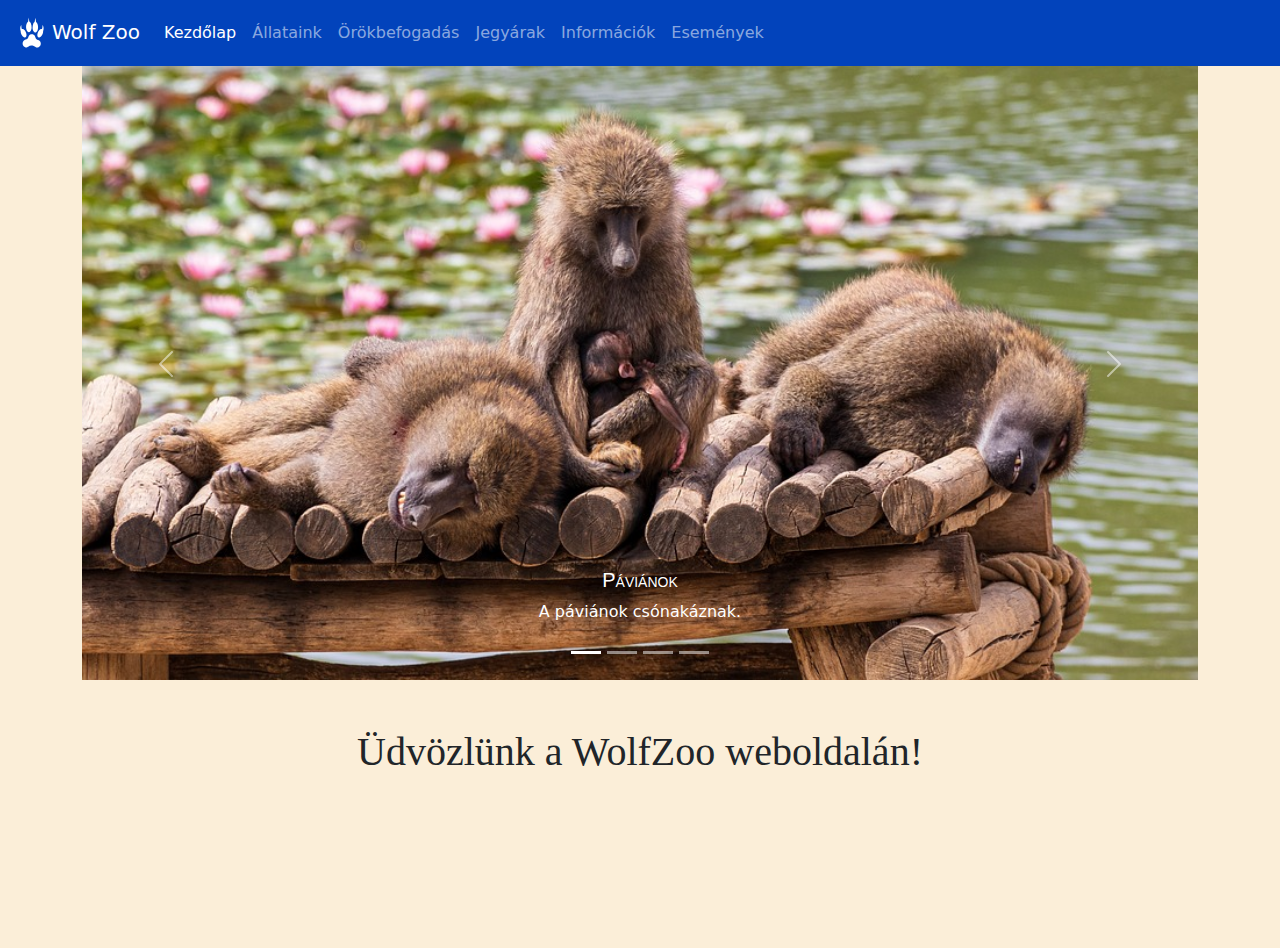
<file: index.html>
<!DOCTYPE html>
<html lang="hu">
<head>
    <meta charset="UTF-8">
    <meta http-equiv="X-UA-Compatible" content="IE=edge">
    <meta name="viewport" content="width=device-width, initial-scale=1.0">
    <link href="./css/bootstrap.min.css" rel="stylesheet">
    <link rel="stylesheet" href="./css/style.css">
    <style>
      body {
        background-color: #fbeed8;
      }
    </style>
    <title>Wolf Vadaspark</title>
</head>
<body id="home">
    <nav class="navbar navbar-expand-md navbar-dark fixed-top">
      <div class="container-fluid">
        <a class="navbar-brand" href="./index.html"> 
          <img src="./img/wolf.svg" alt="">Wolf Zoo</a>
            <button class="navbar-toggler" type="button" data-bs-toggle="collapse" data-bs-target="#navbarNav" aria-controls="navbarNav" aria-expanded="false" aria-label="Toggle navigation">
              <span class="navbar-toggler-icon"></span>
            </button>
          <div class="collapse navbar-collapse" id="navbarNav">
            <ul class="navbar-nav">
              <li class="nav-item">
                <a class="nav-link active" aria-current="page" href="./index.html">Kezdőlap</a>
              </li>
              <li class="nav-item">
                <a class="nav-link" href="./html/allataink.html">Állataink</a>
              </li>
              <li class="nav-item">
                <a class="nav-link" href="./php/orokbefogadas.php">Örökbefogadás</a>
              </li>
              <li class="nav-item">
                <a class="nav-link" href="./html/jegyarak.html">Jegyárak</a>
              </li>
              <li class="nav-item">
                <a class="nav-link" href="./php/infok.php" tabindex="-1" aria-disabled="true">Információk</a>
              </li>
              <li class="nav-item">
                <a class="nav-link" href="./html/esemenyek.html">Események</a>
              </li>
            </ul>
          </div>
      </div>
    </nav>

<main class="container">
  <div id="carouselExampleCaptions" class="carousel slide" data-bs-ride="carousel">
    <div class="carousel-indicators">
      <button type="button" data-bs-target="#carouselExampleCaptions" data-bs-slide-to="0" class="active" aria-current="true" aria-label="Slide 1"></button>
      <button type="button" data-bs-target="#carouselExampleCaptions" data-bs-slide-to="1" aria-label="Slide 2"></button>
      <button type="button" data-bs-target="#carouselExampleCaptions" data-bs-slide-to="2" aria-label="Slide 3"></button>
      <button type="button" data-bs-target="#carouselExampleCaptions" data-bs-slide-to="3" aria-label="Slide 4"></button>
    </div>
    <div class="carousel-inner mt-5">
      <div class="carousel-item active">
        <img src="./img/Carousel/baboons-4398922_960_720.jpg" class="d-block w-100" alt="...">
        <div class="carousel-caption d-none d-md-block">
          <h5>Páviánok</h5>
          <p>A páviánok csónakáznak.</p>
        </div>
      </div>
      <div class="carousel-item">
        <img src="./img/Carousel/penguin-6905568_960_720.jpg" class="d-block w-100" alt="...">
        <div class="carousel-caption d-none d-md-block">
          <h5>Pingvin</h5>
          <p>A pingvin élvezi az úszkálást.</p>
        </div>
      </div>
      <div class="carousel-item">
        <img src="./img/Carousel/panda-3508153_1280.jpg" class="d-block w-100" alt="...">
        <div class="carousel-caption d-none d-md-block">
          <h5>Vörös panda</h5>
          <p>A vörös panda figyeli az látogatókat.</p>
        </div>
      </div>
      <div class="carousel-item">
        <img src="./img/Carousel/panda-4421395_960_720.jpg" class="d-block w-100" alt="...">
        <div class="carousel-caption d-none d-md-block">
          <h5>Panda</h5>
          <p>A panda lakomázik.</p>
        </div>
      </div>
    </div>
    <button class="carousel-control-prev" type="button" data-bs-target="#carouselExampleCaptions" data-bs-slide="prev">
      <span class="carousel-control-prev-icon" aria-hidden="true"></span>
      <span class="visually-hidden">Previous</span>
    </button>
    <button class="carousel-control-next" type="button" data-bs-target="#carouselExampleCaptions" data-bs-slide="next">
      <span class="carousel-control-next-icon" aria-hidden="true"></span>
      <span class="visually-hidden">Next</span>
    </button>
  </div>

  <h1 class="mt-5">Üdvözlünk a WolfZoo weboldalán!</h1>
</main>

<script src="./js/bootstrap.min.js"></script>
</body>
</html>
</file>
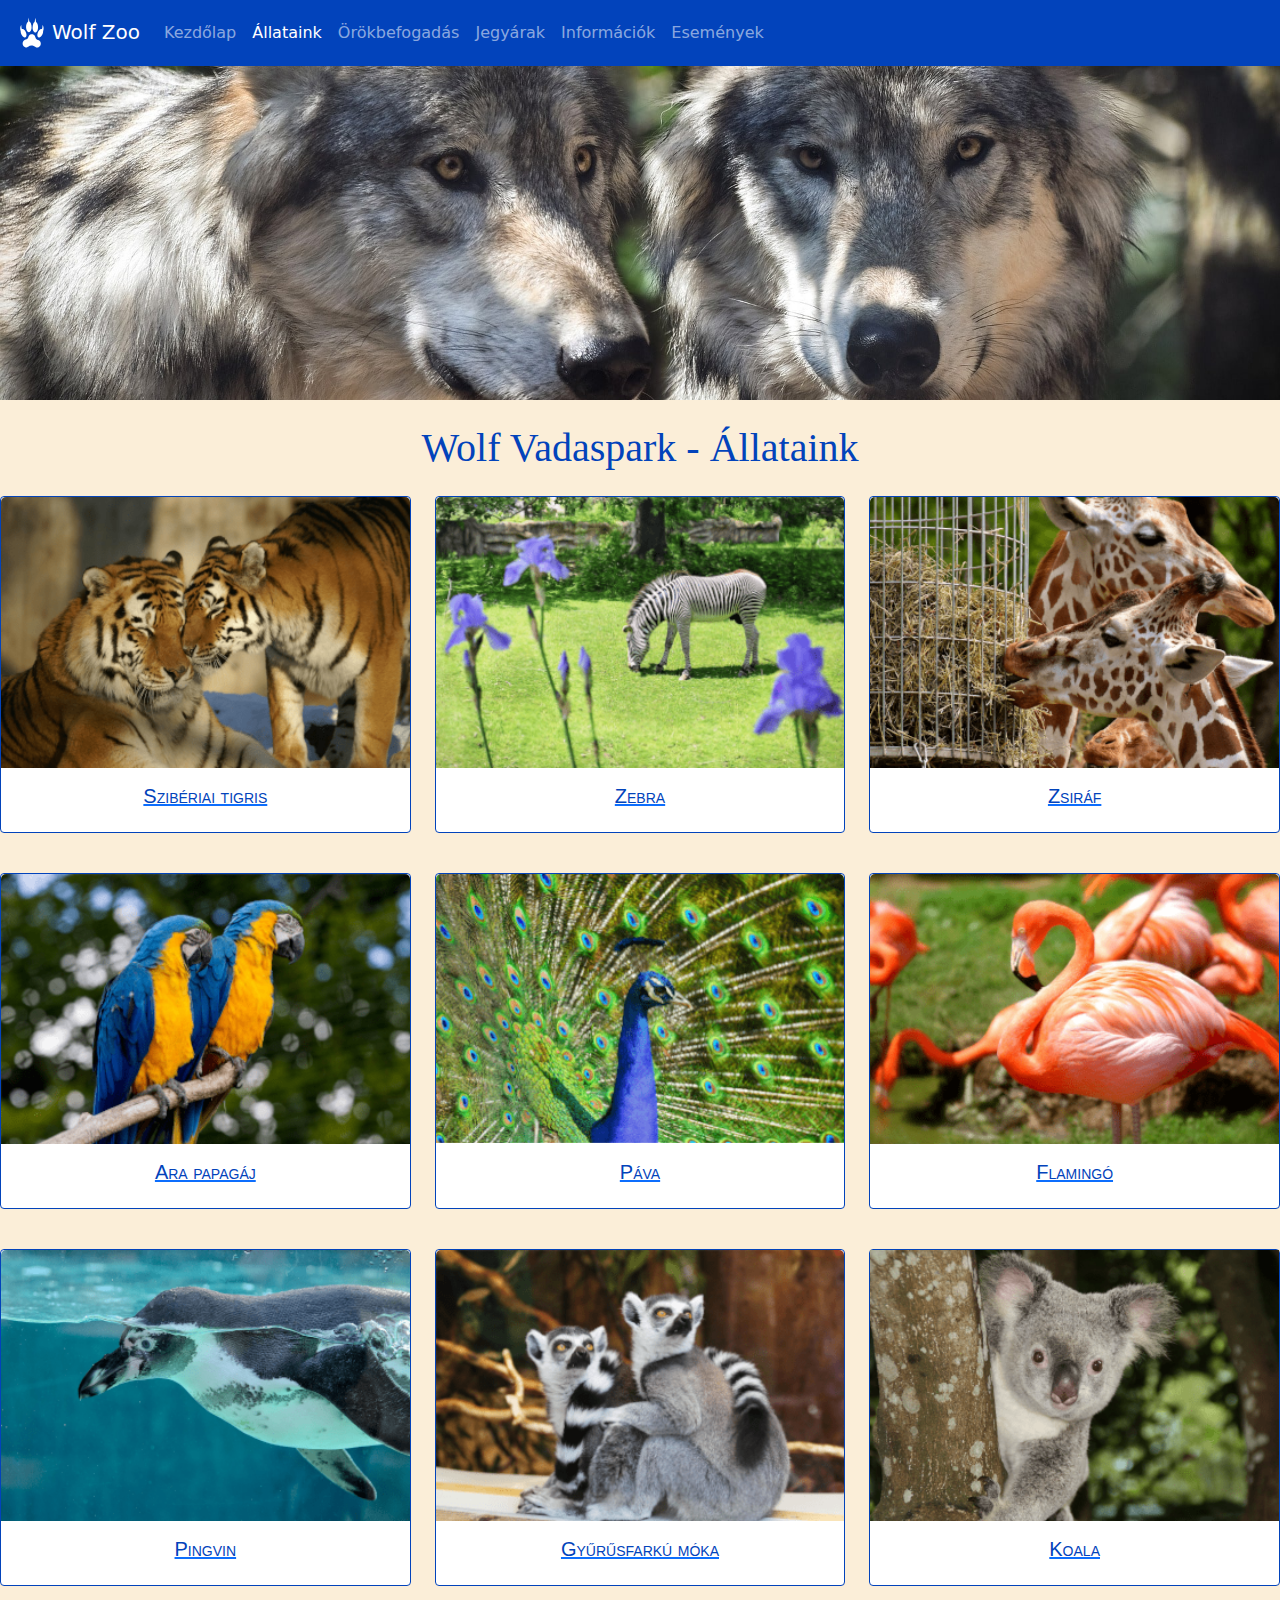
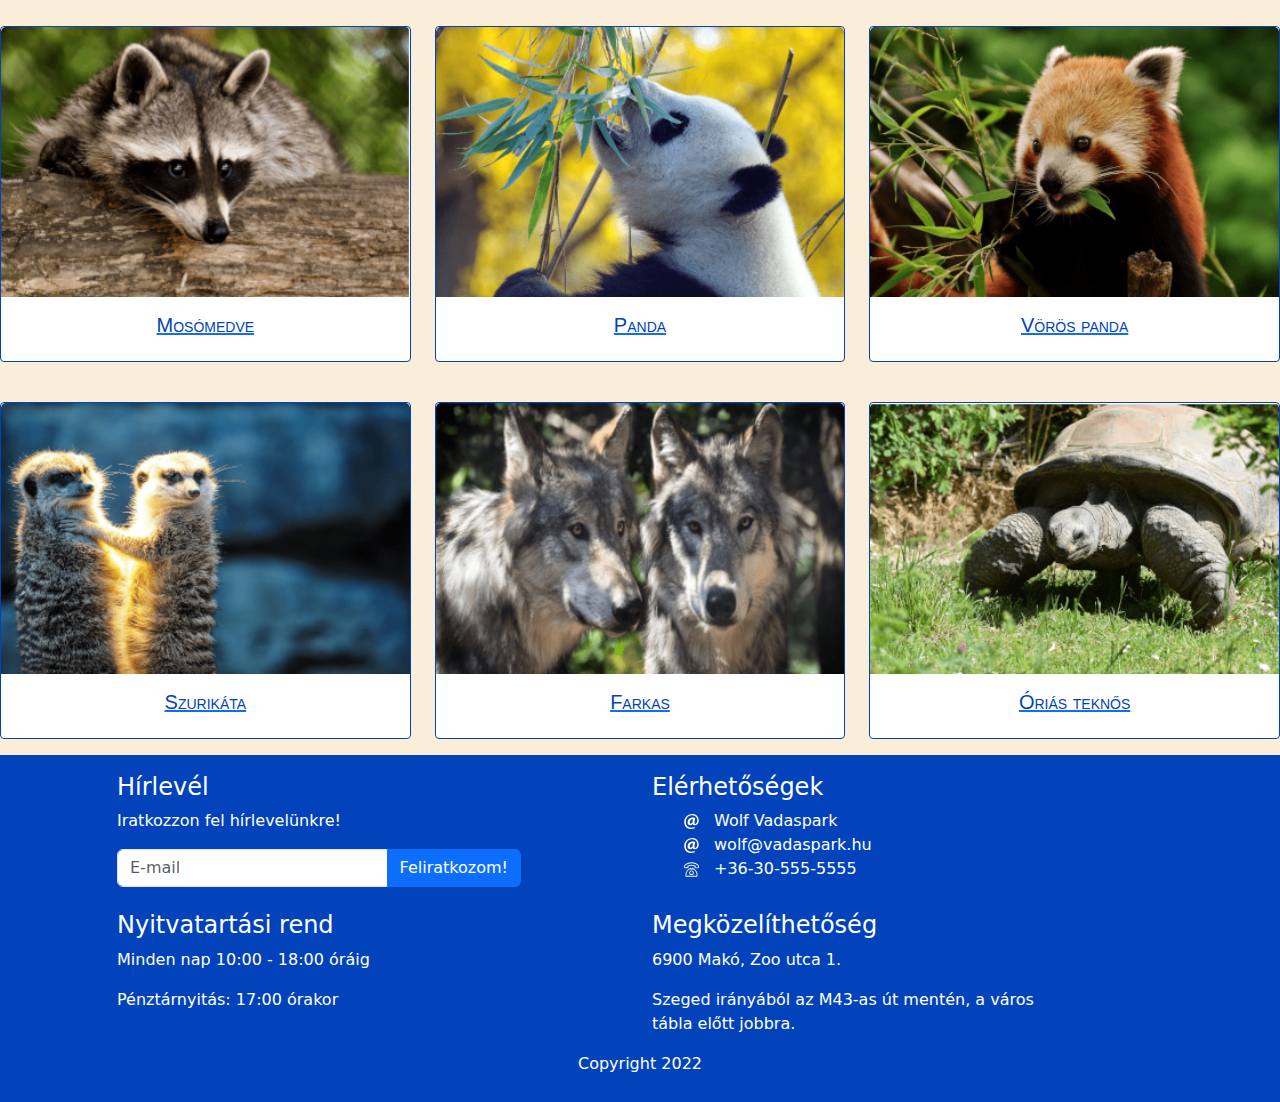
<file: html/allataink.html>
<!DOCTYPE html>
<html lang="hu">
<head>
    <meta charset="UTF-8">
    <meta http-equiv="X-UA-Compatible" content="IE=edge">
    <meta name="viewport" content="width=device-width, initial-scale=1.0">
    <link href="../css/bootstrap.min.css" rel="stylesheet">
    <link rel="stylesheet" href="../css/style.css">
    <title>Wolf Vadaspark - Állataink</title>
</head>
<body>
    <nav class="navbar navbar-expand-md navbar-dark fixed-top">
        <div class="container-fluid">
          <a class="navbar-brand" href="../index.html"> 
              <img src="../img/wolf.svg" alt="">Wolf Zoo</a>
              <button class="navbar-toggler" type="button" data-bs-toggle="collapse" data-bs-target="#navbarNav" aria-controls="navbarNav" aria-expanded="false" aria-label="Toggle navigation">
                <span class="navbar-toggler-icon"></span>
              </button>
          <div class="collapse navbar-collapse" id="navbarNav">
            <ul class="navbar-nav">
              <li class="nav-item">
                <a class="nav-link" aria-current="page" href="../index.html">Kezdőlap</a>
              </li>
              <li class="nav-item">
                <a class="nav-link active" href="../html/allataink.html">Állataink</a>
              </li>
              <li class="nav-item">
                <a class="nav-link" href="../php/orokbefogadas.php">Örökbefogadás
                </a>
              </li>
              <li class="nav-item">
                <a class="nav-link" href="../html/jegyarak.html">Jegyárak</a>
              </li>
              <li class="nav-item">
                <a class="nav-link" href="../php/infok.php" tabindex="-1" aria-disabled="true">Információk</a>
              </li>
              <li class="nav-item">
                <a class="nav-link" href="../html/esemenyek.html">Események</a>
              </li>
            </ul>
          </div>
        </div>
      </nav>

<header>
    
</header>


    <div class="container">
        <div class="row">
            <h1 class="my-4">Wolf Vadaspark - Állataink</h6>
        </div>
    </div>

    <div class="row row-cols-1 row-cols-md-3 g-4">
      <div class="col">
        <a href="" data-bs-toggle="modal" data-bs-target="#tigrisModal">
      <div class="card">
         
        <img src="../img/tigris.png" class="card-img-top" alt="Szibériai szöcske">
        <div class="card-body">
          <h5 class="card-title">Szibériai tigris</h5>
        </div>
      </div>
    </a>
    </div> 
      
      
      <div class="col">
            <a href="" data-bs-toggle="modal" data-bs-target="#exampleModal">
          <div class="card">
            <img src="../img/zebra.png" class="card-img-top" alt="Zebra">
            <div class="card-body">
              <h5 class="card-title">Zebra</h5>
           
            </div>
          </div>
            </a>
        </div>
        <div class="col">
            <a href="" data-bs-toggle="modal" data-bs-target="#exampleModal">
          <div class="card">
             
            <img src="../img/zsiraf.png" class="card-img-top" alt="Zsiráf">
            <div class="card-body">
              <h5 class="card-title">Zsiráf</h5>
             
            </div>
          </div>
        </a>
        </div>
        <div class="col">
            <a href="" data-bs-toggle="modal" data-bs-target="#exampleModal">
          <div class="card">
             
            <img src="../img/ara.png" class="card-img-top" alt="Ara papagáj">
            <div class="card-body">
              <h5 class="card-title">Ara papagáj</h5>
            </div>
          </div>
        </a>
        </div>
        <div class="col">
            <a href="" data-bs-toggle="modal" data-bs-target="#exampleModal">
          <div class="card">
             
            <img src="../img/pava.png" class="card-img-top" alt="Páva">
            <div class="card-body">
              <h5 class="card-title">Páva</h5>
             
            </div>
          </div>
        </a>
        </div>

        <div class="col">
          <a href="" data-bs-toggle="modal" data-bs-target="#exampleModal">
        <div class="card">
          <img src="../img/flamingo.png" class="card-img-top" alt="Flamingó">
          <div class="card-body">
            <h5 class="card-title">Flamingó</h5>
         
          </div>
        </div>
          </a>
      </div>

        <div class="col">
          <a href="" data-bs-toggle="modal" data-bs-target="#exampleModal">
        <div class="card">
           
          <img src="../img/pingvin.png" class="card-img-top" alt="Pingvin">
          <div class="card-body">
            <h5 class="card-title">Pingvin</h5>
           
          </div>
        </div>
      </a>
      </div>

      <div class="col">
        <a href="" data-bs-toggle="modal" data-bs-target="#exampleModal">
      <div class="card">
         
        <img src="../img/gyurusfarkumaki.png" class="card-img-top" alt="Gyűrűsfarkú miki">
        <div class="card-body">
          <h5 class="card-title">Gyűrűsfarkú móka</h5>
         
        </div>
      </div>
    </a>
    </div>

    <div class="col">
      <a href="" data-bs-toggle="modal" data-bs-target="#exampleModal">
    <div class="card">
       
      <img src="../img/koala.png" class=card-img-top" alt="Koala">
      <div class="card-body">
        <h5 class="card-title">Koala</h5>
       
      </div>
    </div>
  </a>
  </div>

  <div class="col">
    <a href="" data-bs-toggle="modal" data-bs-target="#exampleModal">
  <div class="card">
     
    <img src="../img/mosomedve.png" class="card-img-top" alt="Mosópanda">
    <div class="card-body">
      <h5 class="card-title">Mosómedve</h5>
     
    </div>
  </div>
</a>
</div>

<div class="col">
  <a href="" data-bs-toggle="modal" data-bs-target="#exampleModal">
<div class="card">
   
  <img src="../img/panda.png" class="card-img-top" alt="Panda">
  <div class="card-body">
    <h5 class="card-title">Panda</h5>
   
  </div>
</div>
</a>
</div>

<div class="col">
  <a href="" data-bs-toggle="modal" data-bs-target="#exampleModal">
<div class="card">
   
  <img src="../img/vorospanda1.png" class="card-img-top" alt="Vörös panda">
  <div class="card-body">
    <h5 class="card-title">Vörös panda</h5>
   
  </div>
</div>
</a>
</div>

<div class="col">
  <a href="" data-bs-toggle="modal" data-bs-target="#exampleModal">
<div class="card">
   
  <img src="../img/szurikata.png" class="card-img-top" alt="Szurikáta">
  <div class="card-body">
    <h5 class="card-title">Szurikáta</h5>
   
  </div>
</div>
</a>
</div>

<div class="col">
  <a href="" data-bs-toggle="modal" data-bs-target="#exampleModal">
<div class="card">
   
  <img src="../img/farkas.png" class="card-img-top" alt="Farkas">
  <div class="card-body">
    <h5 class="card-title">Farkas</h5>
   
  </div>
</div>
</a>
</div>

<div class="col">
  <a href="" data-bs-toggle="modal" data-bs-target="#exampleModal">
<div class="card">
   
  <img src="../img/oriasteknos.png" class="card-img-top" alt="Óriás teknős">
  <div class="card-body">
    <h5 class="card-title">Óriás teknős</h5>
   
  </div>
</div>
</a>
</div>

</div>
    
   
  <!-- Modal -->
  <div class="modal fade" id="tigrisModal" tabindex="-1" aria-labelledby="exampleModalLabel" aria-hidden="true">
    <div class="modal-dialog modal-xl">
      <div class="modal-content">
        <div class="modal-header">
          <h5 class="modal-title" id="exampleModalLabel">Szibériai tigris</h5>
          <button type="button" class="btn-close" data-bs-dismiss="modal" aria-label="Close"></button>
        </div>
        <div class="modal-body">
          <div class="container-fluid">
            <div class="row">
              <div class="col-sm-4">
                <img src="../img/tigris.png" alt="Szibériai tigris" class="img-fluid">
              </div>
              <div class="col-sm-8">
                <h2>Jellemzői:</h2>
                <p>Lorem ipsum dolor sit amet consectetur adipisicing elit. Non libero consequatur, fugiat dolore voluptatum provident at. Commodi ad reiciendis quibusdam magnam illum exercitationem provident magni mollitia expedita? Culpa, autem omnis.</p>
                <p>Quis aliquam inventore deleniti optio iure necessitatibus molestiae, quaerat accusamus! Nulla nihil ex, doloribus aliquid in maxime iste tempore molestias tenetur minima eos amet quaerat officiis debitis tempora id voluptatibus!</p>
              </div>
            </div>
          </div>
          
          
        

        </div>
        <div class="modal-footer">
          <button type="button" class="btn btn-primary" data-bs-dismiss="modal">Bezárás</button>
         
        </div>
      </div>
    </div>
  </div>   

<footer>
<div class="row">
        
<div class="col-md-6 col-lg-4 offset-lg-1 mt-2">
<h4>Hírlevél</h4>
<p>Iratkozzon fel hírlevelünkre!</p>
    
   
<form action="">
  <div class="input-group mb-3">
    <input type="text" id="email" class="form-control" placeholder="E-mail" aria-label="E-mail" aria-describedby="button-addon2">
    <button class="btn btn-primary" type="button" id="button-addon2" onclick="feliratkozas();">Feliratkozom!</button>
  </div> 
</form>
</div>

<div class="col-md-6 col-lg-4 offset-lg-1 mt-2">
  <h4>Elérhetőségek</h4>
  <ul>
      <li><img src="../img/email.svg" alt="">Wolf Vadaspark</li>
      <li><img src="../img/email.svg" alt="">wolf@vadaspark.hu</li>
      <li><img src="../img/telephone.svg" alt="">+36-30-555-5555</li>
  </ul>
</div>


<div class="col-md-6 col-lg-4 offset-lg-1 mt-2">
  <h4>Nyitvatartási rend</h4>
  <p>Minden nap 10:00 - 18:00 óráig</p>
  <p>Pénztárnyitás: 17:00 órakor</p>
</div>

<div class="col-md-6 col-lg-4 offset-lg-1 mt-2">
  <h4>Megközelíthetőség</h4>
  <p>6900 Makó, Zoo utca 1.</p>
  <p>Szeged irányából az M43-as út mentén, a város tábla előtt jobbra.</p>
</div>

<div class="col-12 text-center pb-3">Copyright 2022</div>
</div>

</footer>

<script src="../js/bootstrap.min.js"></script>


<script>
function feliratkozas(){
let email=document.getElementById('email').value;
if(email == ""){
  alert("A mező kitöltése kötelező!");
}
else {
  alert("Sikeresen feliratkozott! Köszönjük!");
}

}
</script>

</body>
</html>
</file>
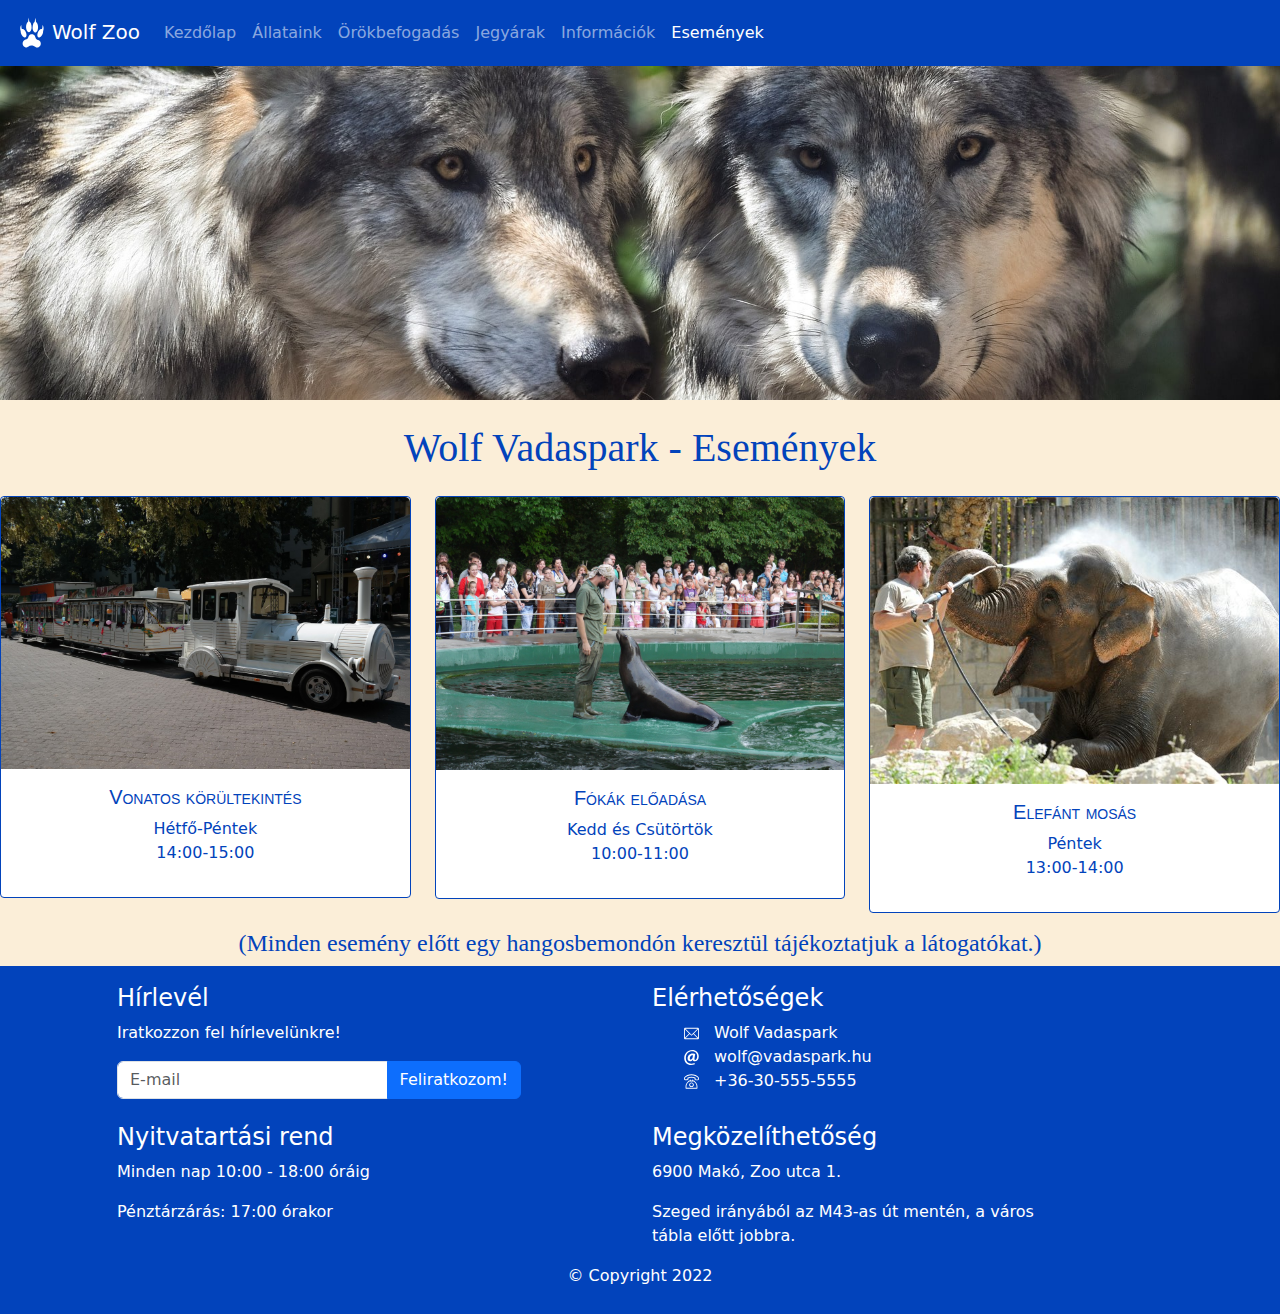
<file: html/esemenyek.html>
<!DOCTYPE html>
<html lang="hu">
<head>
    <meta charset="UTF-8">
    <meta http-equiv="X-UA-Compatible" content="IE=edge">
    <meta name="viewport" content="width=device-width, initial-scale=1.0">
    <link href="../css/bootstrap.min.css" rel="stylesheet">
    <link rel="stylesheet" href="../css/style.css">
    <title>Wolf Vadaspark - Jegyárak</title>
</head>
<body>
    <nav class="navbar navbar-expand-md navbar-dark fixed-top">
        <div class="container-fluid">
          <a class="navbar-brand" href="../index.html"> 
              <img src="../img/wolf.svg" alt="">Wolf Zoo</a>
              <button class="navbar-toggler" type="button" data-bs-toggle="collapse" data-bs-target="#navbarNav" aria-controls="navbarNav" aria-expanded="false" aria-label="Toggle navigation">
                <span class="navbar-toggler-icon"></span>
              </button>
          <div class="collapse navbar-collapse" id="navbarNav">
            <ul class="navbar-nav">
              <li class="nav-item">
                <a class="nav-link" aria-current="page" href="../index.html">Kezdőlap</a>
              </li>
              <li class="nav-item">
                <a class="nav-link" href="../html/allataink.html">Állataink</a>
              </li>
              <li class="nav-item">
                <a class="nav-link" href="../php/orokbefogadas.php">Örökbefogadás</a>
              </li>
              <li class="nav-item">
                <a class="nav-link" href="../html/jegyarak.html">Jegyárak</a>
              </li>
              <li class="nav-item">
                <a class="nav-link" href="../php/infok.php" tabindex="-1" aria-disabled="true">Információk</a>
              </li>
              <li class="nav-item">
                <a class="nav-link active" href="./html/esemenyek.html">Események</a>
              </li>
            </ul>
          </div>
        </div>
      </nav>

<header>
   
</header>

<div class="container">
    <div class="row">
        <h1 class="my-4">Wolf Vadaspark - Események</h1>
    </div>
</div>


<div class="row row-cols-1 row-cols-md-3 g-4">

    <div class="col">
      <div class="card">
        <img src="../img/varosnezo-kisvonat.jpg" class="card-img-top" alt="Családi jegy 2+1">
        <div class="card-body text-center">
          <h5 class="card-title">Vonatos körültekintés</h5>
          <p>Hétfő-Péntek <br> 14:00-15:00</p>
        </div>
      </div>
     </div> 

    <div class="col">
    <div class="card">
      <img src="../img/fokak.jfif" class="card-img-top" alt="Családi jegy 2+2">
      <div class="card-body text-center">
        <h5 class="card-title">Fókák előadása</h5>
        <p>Kedd és Csütörtök <br> 10:00-11:00</p>
      </div>
    </div>
   </div> 
    
         
   <div class="col">
    <div class="card">
      <img src="../img/elefant.jpeg" class="card-img-top" alt="Családi jegy 2+3">
      <div class="card-body text-center">
        <h5 class="card-title">Elefánt mosás</h5>
        <p>Péntek <br> 13:00-14:00</p>
      </div>
    </div>
   </div> 
  </div>

  <h1 class="fs-4">(Minden esemény előtt egy hangosbemondón keresztül tájékoztatjuk a látogatókat.)</h1>


  <footer>
    
    <div class="row">
            
    <div class="col-md-6 col-lg-4 offset-lg-1 mt-2">
    <h4>Hírlevél</h4>
    <p>Iratkozzon fel hírlevelünkre!</p>
        
       
    <form action="">
      <div class="input-group mb-3">
        <input type="text" id="email" class="form-control" placeholder="E-mail" aria-label="E-mail" aria-describedby="button-addon2">
        <button class="btn btn-primary" type="button" id="button-addon2" onclick="feliratkozas();">Feliratkozom!</button>
      </div> 
    </form>
    </div>
    
    <div class="col-md-6 col-lg-4 offset-lg-1 mt-2">
      <h4>Elérhetőségek</h4>
      <ul>
          <li><img src="../img/letter.svg" alt="">Wolf Vadaspark</li>
          <li><img src="../img/email.svg" alt="">wolf@vadaspark.hu</li>
          <li><img src="../img/telephone.svg" alt="">+36-30-555-5555</li>
      </ul>
    </div>


    <div class="col-md-6 col-lg-4 offset-lg-1 mt-2">
  <h4>Nyitvatartási rend</h4>
  <p>Minden nap 10:00 - 18:00 óráig</p>
  <p>Pénztárzárás: 17:00 órakor</p>
</div>

<div class="col-md-6 col-lg-4 offset-lg-1 mt-2">
  <h4>Megközelíthetőség</h4>
  <p>6900 Makó, Zoo utca 1.</p>
  <p>Szeged irányából az M43-as út mentén, a város tábla előtt jobbra.</p>
</div>

<div class="col-12 text-center pb-3">&copy; Copyright 2022</div>
</div>
</footer>


<script src="../js/bootstrap.min.js"></script>

<script>
function feliratkozas(){
let email=document.getElementById('email').value;
if(email == ""){
  alert("A mező kitöltése kötelező!");
}
else {
  alert("Sikeresen feliratkozott! Köszönjük!");
}

}
</script>

</body>
</html>
</file>
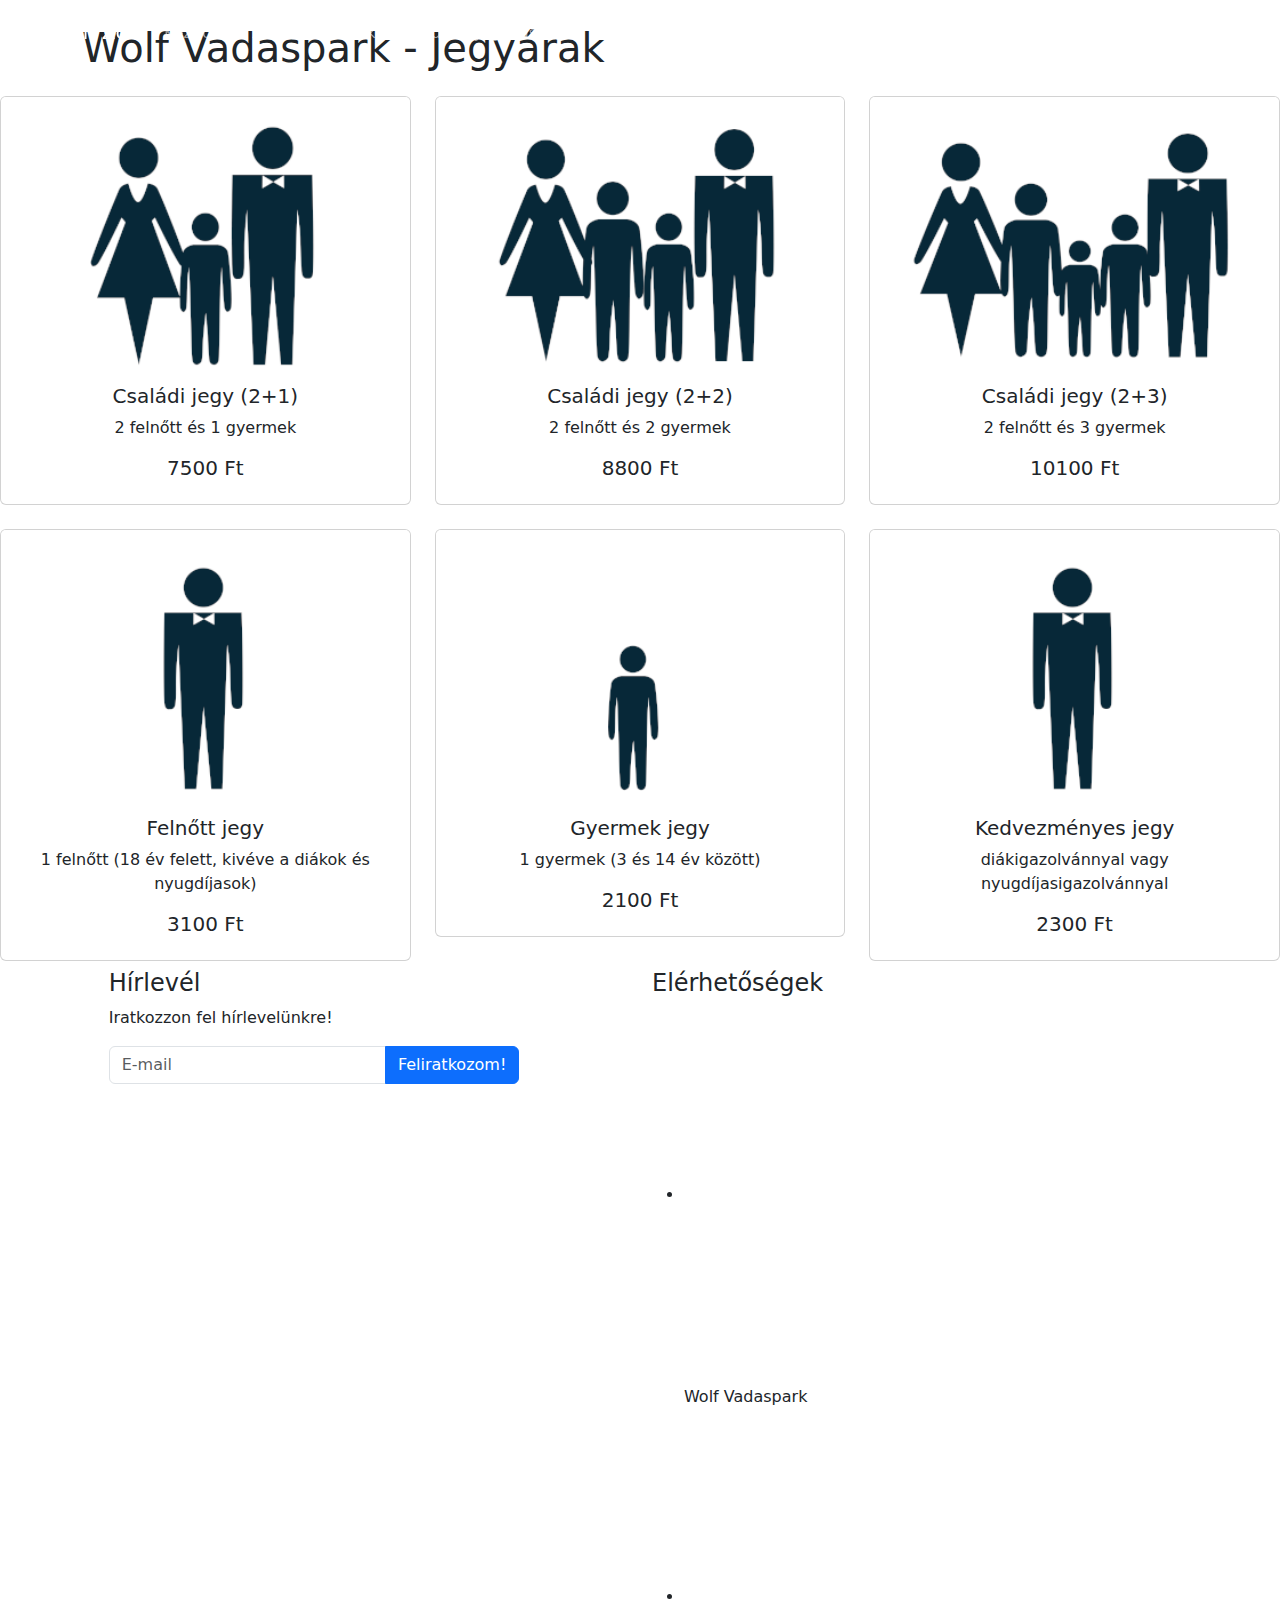
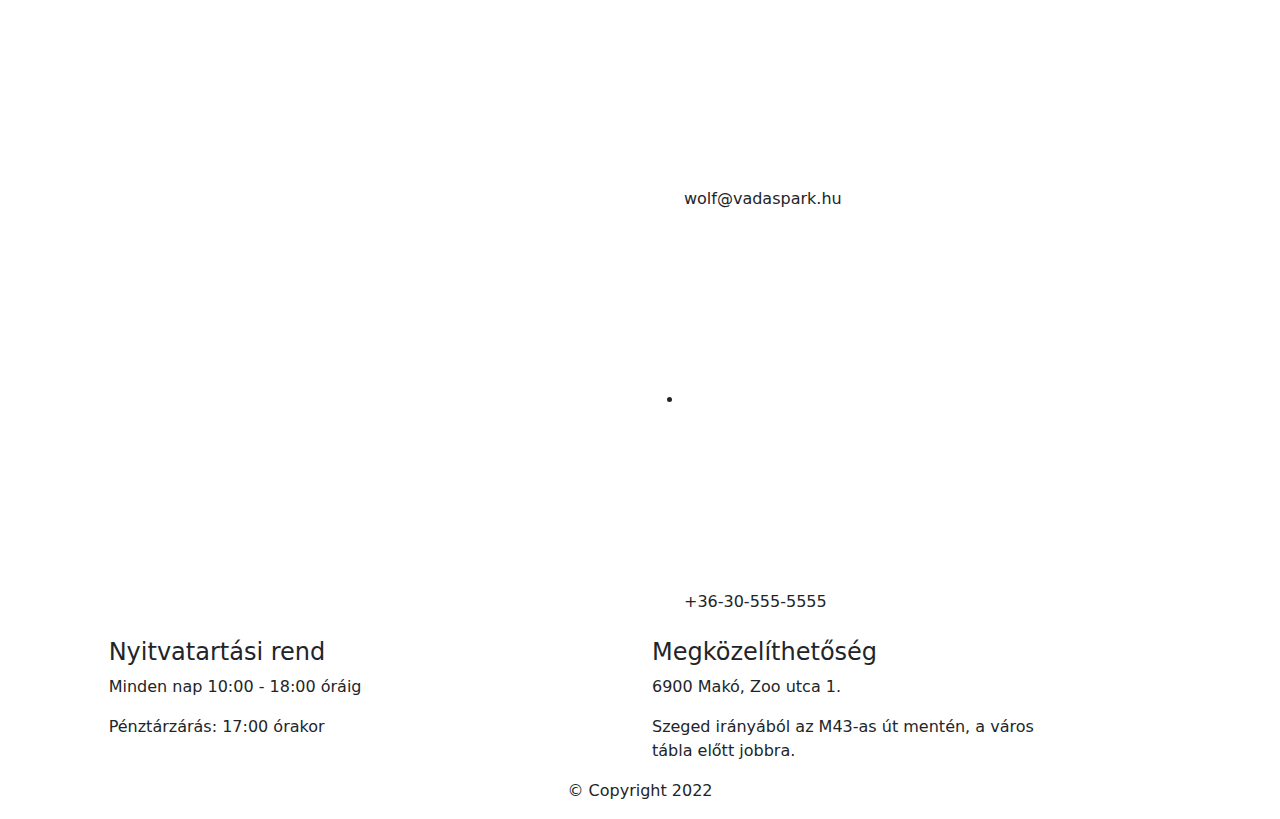
<file: html/jegyarak.html>
<!DOCTYPE html>
<html lang="hu">
<head>
    <meta charset="UTF-8">
    <meta http-equiv="X-UA-Compatible" content="IE=edge">
    <meta name="viewport" content="width=device-width, initial-scale=1.0">
    <link href="../css/bootstrap.min.css" rel="stylesheet">
    <title>Wolf Vadaspark - Jegyárak</title>
</head>
<body>
    <nav class="navbar navbar-expand-md navbar-dark fixed-top">
        <div class="container-fluid">
          <a class="navbar-brand" href="../index.html"> 
              <img src="../img/wolf.svg" alt="">Wolf Zoo</a>
              <button class="navbar-toggler" type="button" data-bs-toggle="collapse" data-bs-target="#navbarNav" aria-controls="navbarNav" aria-expanded="false" aria-label="Toggle navigation">
                <span class="navbar-toggler-icon"></span>
              </button>
          <div class="collapse navbar-collapse" id="navbarNav">
            <ul class="navbar-nav">
              <li class="nav-item">
                <a class="nav-link" aria-current="page" href="../index.html">Kezdőlap</a>
              </li>
              <li class="nav-item">
                <a class="nav-link" href="../html/allataink.html">Állataink</a>
              </li>
              <li class="nav-item">
                <a class="nav-link" href="../php/orokbefogadas.php">Örökbefogadás</a>
              </li>
              <li class="nav-item">
                <a class="nav-link" href="../html/jegyarak.html">Jegyvásárlás</a>
              </li>
              <li class="nav-item">
                <a class="nav-link" href="../php/infok.php" tabindex="-1" aria-disabled="true">Információk</a>
              </li>
            </ul>
          </div>
        </div>
      </nav>

<header>
   
</header>


    <div class="container">
        <div class="row">
            <h1 class="my-4">Wolf Vadaspark - Jegyárak</h1>
        </div>
    </div>
         

    <div class="row row-cols-1 row-cols-md-3 g-4">

      <div class="col">
        <div class="card">
          <img src="../img/csaladi_jegy_2_1.png" class="card-img-top" alt="Családi jegy 2+1">
          <div class="card-body text-center">
            <h5 class="card-title">Családi jegy (2+1)</h5>
            <p>2 felnőtt és 1 gyermek</p>
            <h5>7500 Ft</h5>
          </div>
        </div>
       </div> 

      <div class="col">
      <div class="card">
        <img src="../img/csaladi_jegy_2_2.png" class="card-img-top" alt="Családi jegy 2+2">
        <div class="card-body text-center">
          <h5 class="card-title">Családi jegy (2+2)</h5>
          <p>2 felnőtt és 2 gyermek</p>
          <h5>8800 Ft</h5>
        </div>
      </div>
     </div> 
      
           
     <div class="col">
      <div class="card">
        <img src="../img/csaladijegy.png" class="card-img-top" alt="Családi jegy 2+3">
        <div class="card-body text-center">
          <h5 class="card-title">Családi jegy (2+3)</h5>
          <p>2 felnőtt és 3 gyermek</p>
          <h5>10100 Ft</h5>
        </div>
      </div>
     </div> 
     <div class="col">
      <div class="card">
        <img src="../img/felnott.png" class="card-img-top" alt="Felnőtt jegy">
        <div class="card-body text-center">
          <h5 class="card-title">Felnőtt jegy</h5>
          <p>1 felnőtt (18 év felett, kivéve a diákok és nyugdíjasok)</p>
          <h5>3100 Ft</h5>
        </div>
      </div>
     </div> 
     <div class="col">
      <div class="card">
        <img src="../img/gyermek.png" class="card-img-top" alt="Gyermek jegy">
        <div class="card-body text-center">
          <h5 class="card-title">Gyermek jegy</h5>
          <p>1 gyermek (3 és 14 év között)</p>
          <h5>2100 Ft</h5>
        </div>
      </div>
     </div> 
     <div class="col">
      <div class="card">
        <img src="../img/felnott.png" class="card-img-top" alt="Kedvezményes jegy">
        <div class="card-body text-center">
          <h5 class="card-title">Kedvezményes jegy</h5>
          <p>diákigazolvánnyal vagy nyugdíjasigazolvánnyal </p>
          <h5>2300 Ft</h5>
        </div>
      </div>
     </div> 
      
    </div>

  <footer>
    
    <div class="row">
            
    <div class="col-md-6 col-lg-4 offset-lg-1 mt-2">
    <h4>Hírlevél</h4>
    <p>Iratkozzon fel hírlevelünkre!</p>
        
       
    <form action="">
      <div class="input-group mb-3">
        <input type="text" id="email" class="form-control" placeholder="E-mail" aria-label="E-mail" aria-describedby="button-addon2">
        <button class="btn btn-primary" type="button" id="button-addon2" onclick="feliratkozas();">Feliratkozom!</button>
      </div> 
    </form>
    </div>
    
    <div class="col-md-6 col-lg-4 offset-lg-1 mt-2">
      <h4>Elérhetőségek</h4>
      <ul>
          <li><img src="../img/letter.svg" alt="">Wolf Vadaspark</li>
          <li><img src="../img/email.svg" alt="">wolf@vadaspark.hu</li>
          <li><img src="../img/telephone.svg" alt="">+36-30-555-5555</li>
      </ul>
    </div>


    <div class="col-md-6 col-lg-4 offset-lg-1 mt-2">
  <h4>Nyitvatartási rend</h4>
  <p>Minden nap 10:00 - 18:00 óráig</p>
  <p>Pénztárzárás: 17:00 órakor</p>
</div>

<div class="col-md-6 col-lg-4 offset-lg-1 mt-2">
  <h4>Megközelíthetőség</h4>
  <p>6900 Makó, Zoo utca 1.</p>
  <p>Szeged irányából az M43-as út mentén, a város tábla előtt jobbra.</p>
</div>

<div class="col-12 text-center pb-3">&copy; Copyright 2022</div>
</div>
</footer>


<script src="../js/bootstrap.min.js"></script>

<script>
function feliratkozas(){
let email=document.getElementById('email').value;
if(email == ""){
  alert("A mező kitöltése kötelező!");
}
else {
  alert("Sikeresen feliratkozott! Köszönjük!");
}

}
</script>

</body>
</html>
</file>
<file: css/style.css>
@import url('https://fonts.googleapis.com/css2?family=Fredericka+the+Great&display=swap');

body:not(#home), .modal-content{
    background-color: #fbeed8;
}

.modal-header, .modal-footer{
    background-color: #3F6BF0;
}
.modal-title{
    color:white;
}

.card{
    color: #0243bb;
    border: 1px solid #0243bb;
    margin-bottom: 1rem;
    background-color: #fff;
    border-radius: 4px;
}

h5{
    color: #fff;
    text-align: center;
    font-family: Verdana, Geneva, Tahoma, sans-serif;
    font-variant: small-caps;
}

.card:hover{
    box-shadow: 0px 0px 10px #0243bb;
}

h1{
   text-align: center;
   font-family: cursive;
}

/*kivéve a home h1-e*/
h1:not(#home h1){
    color: #0243bb;
}

.navbar{
    background-color: #0243bb;
}

header{
    height: 400px;
    background-position: center center;
    background-size: cover;
    background-image: url(../img/farkas_1920.jpg);
}

#home{
      height: 100vh;
}  

hr{
    size: 0.5rem;
    width: 200px;
    margin: auto;
}

.rend-img{
    border: 1px solid #0243bb;
    border-radius: 4px;
}

h2:not(footer h2){
    color: #0243bb;
}

.sorki{
    text-align: justify;
}

footer{
    background-color: #0243bb;
    color: white;
    padding: 10px;
    
}
    
footer li{
    list-style-type:none;
}
    
footer li>img{
    width: 15px;
    margin-right: 15px;
}   

.carousel-inner {
    height: auto;
}
</file>
